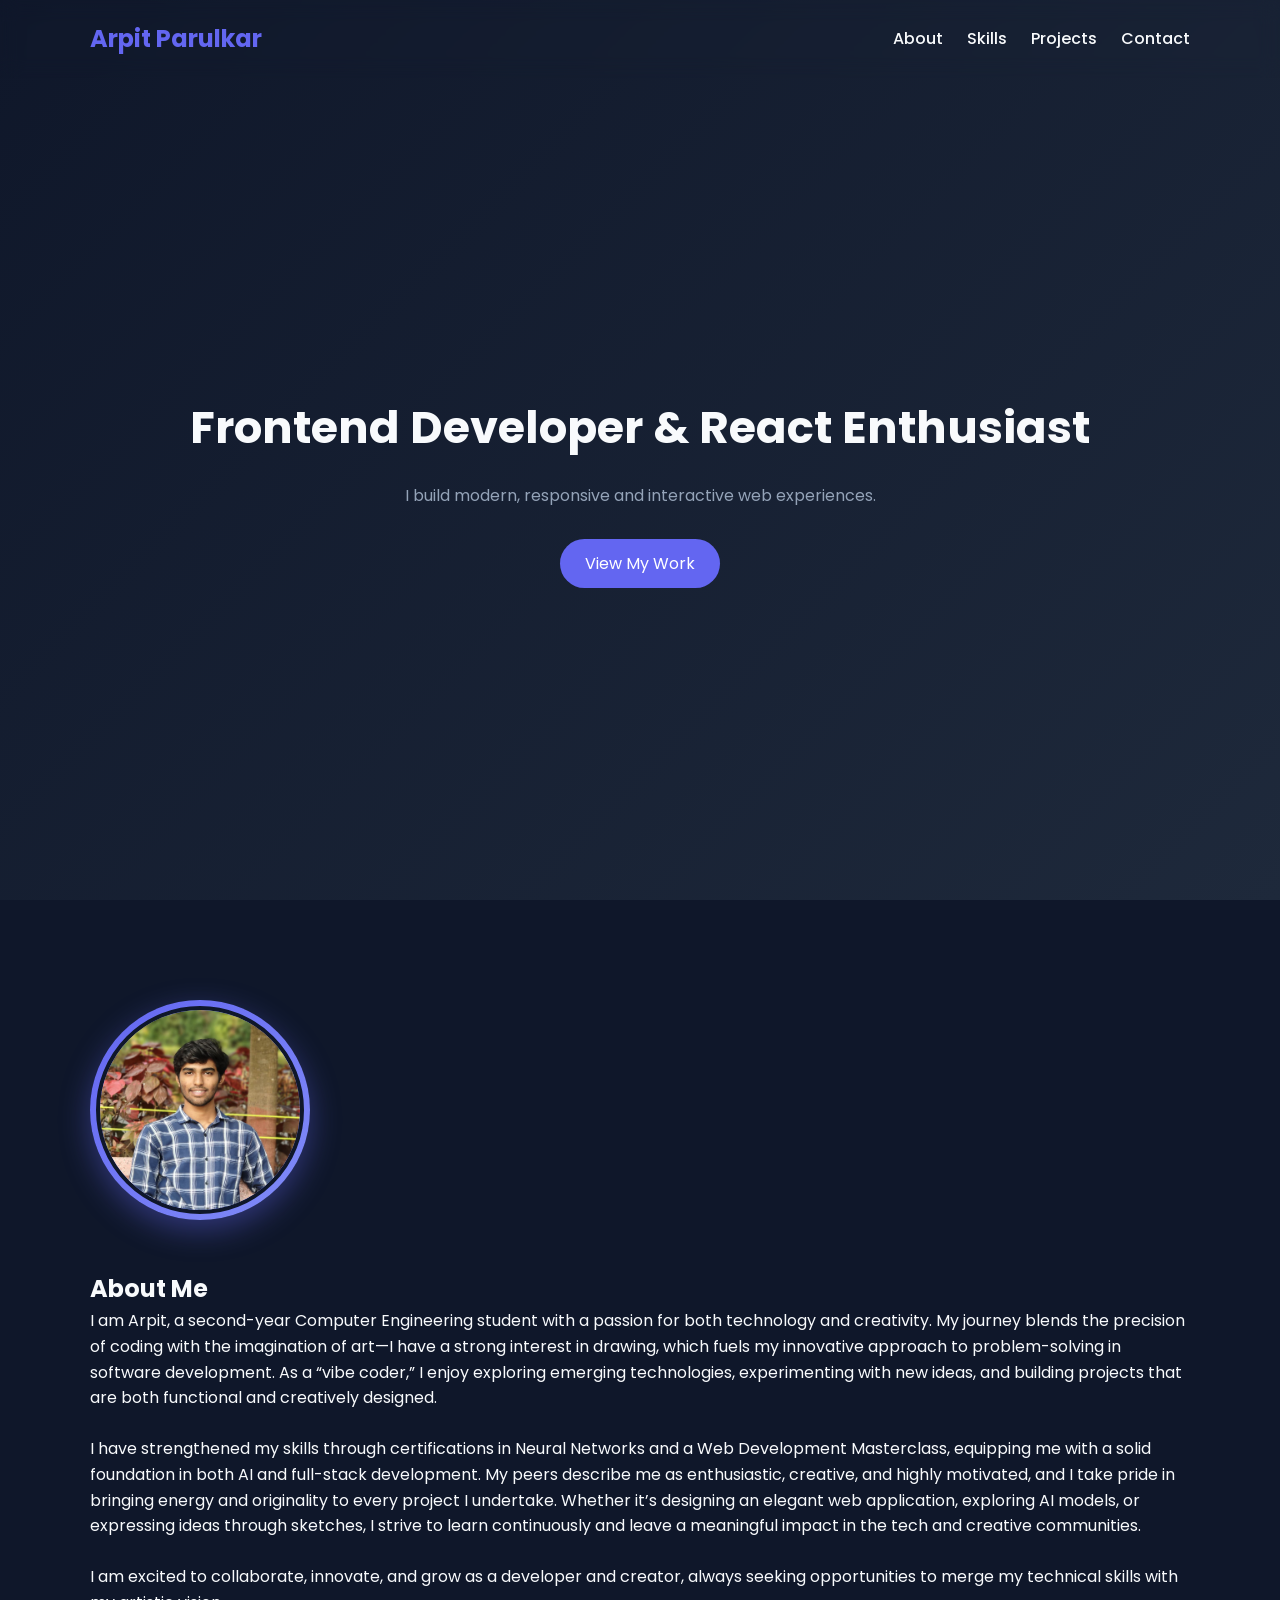
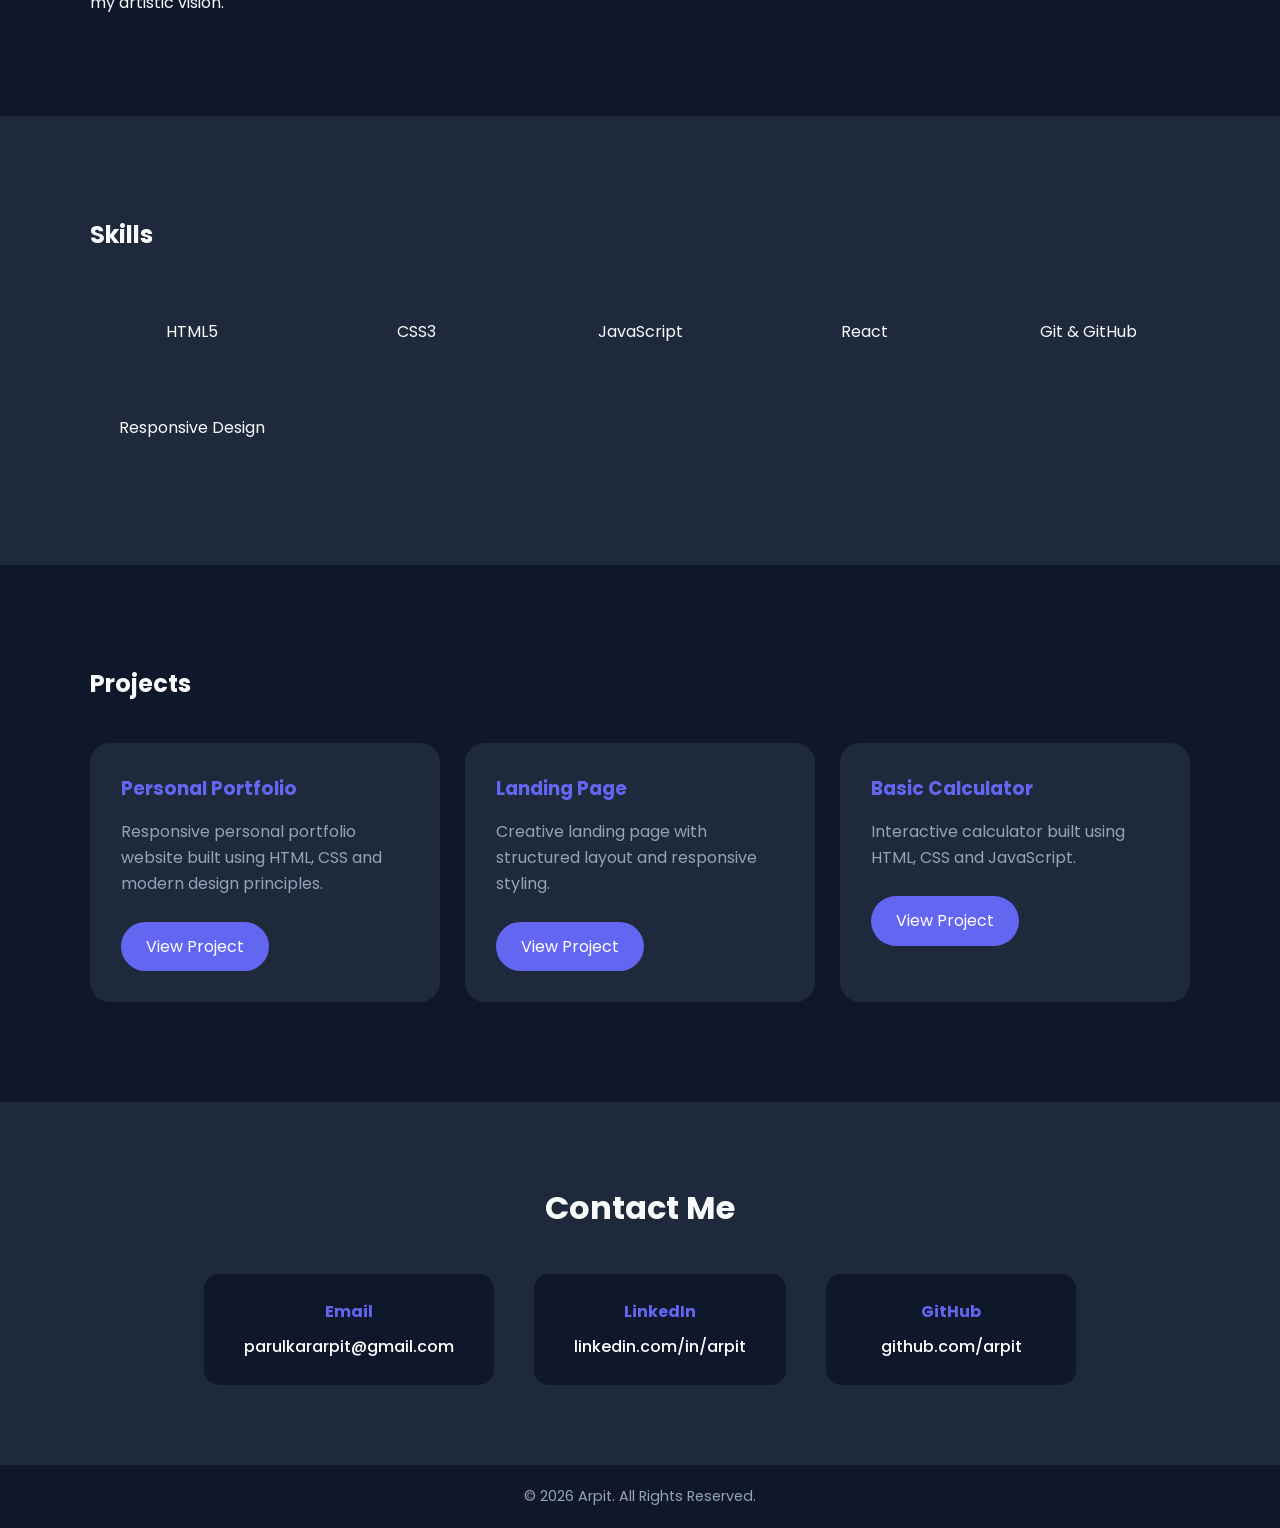
<file: index.html>
<!DOCTYPE html>
<html lang="en">
<head>
  <meta charset="UTF-8">
  <meta name="viewport" content="width=device-width, initial-scale=1.0">
  <title>Arpit | Portfolio</title>

  <!-- Google Font -->
  <link rel="preconnect" href="https://fonts.googleapis.com">
  <link href="https://fonts.googleapis.com/css2?family=Poppins:wght@300;400;600;700&display=swap" rel="stylesheet">

  <link rel="stylesheet" href="style.css">
</head>
<body>

  <!-- NAVBAR -->
  <header>
    <div class="container nav">
      <h2 class="logo">Arpit Parulkar</h2>
      <nav>
        <a href="#about">About</a>
        <a href="#skills">Skills</a>
        <a href="#projects">Projects</a>
        <a href="#contact">Contact</a>
      </nav>
    </div>
  </header>

  <!-- HERO -->
  <section class="hero">
    <div class="container hero-content">
      <h1>Frontend Developer & React Enthusiast</h1>
      <p>I build modern, responsive and interactive web experiences.</p>
      <a href="#projects" class="btn">View My Work</a>
    </div>
  </section>

  <!-- ABOUT -->
  <section id="about" class="section">
    <div class="container about">
      
      <div class="profile-frame">
        <img src="assets/profile.jpg" alt="Profile Photo">
      </div>

      <div>
        <h2>About Me</h2>
        <p>
         I am Arpit, a second-year Computer Engineering student with a passion for both technology and creativity. My journey blends the precision of coding with the imagination of art—I have a strong interest in drawing, which fuels my innovative approach to problem-solving in software development. As a “vibe coder,” I enjoy exploring emerging technologies,   experimenting with new ideas, and building projects that are both functional and creatively designed. <br><br>

I have strengthened my skills through certifications in Neural Networks and a Web Development Masterclass, equipping me with a solid foundation in both AI and full-stack development. My peers describe me as enthusiastic, creative, and highly motivated, and I take pride in bringing energy and originality to every project I undertake. Whether it’s designing an elegant web application, exploring AI models, or expressing ideas through sketches, I strive to learn continuously and leave a meaningful impact in the tech and creative communities.

<br><br>I am excited to collaborate, innovate, and grow as a developer and creator, always seeking opportunities to merge my technical skills with my artistic vision.
        </p>
      </div>
    </div>
  </section>

  <!-- SKILLS -->
  <section id="skills" class="section dark">
    <div class="container">
      <h2>Skills</h2>
      <div class="skills-grid">
        <div class="card">HTML5</div>
        <div class="card">CSS3</div>
        <div class="card">JavaScript</div>
        <div class="card">React</div>
        <div class="card">Git & GitHub</div>
        <div class="card">Responsive Design</div>
      </div>
    </div>
  </section>

  <!-- PROJECTS -->
  <section id="projects" class="section">
    <div class="container">
      <h2>Projects</h2>

      <div class="projects-grid">

        <div class="project-card">
          <h3>Personal Portfolio</h3>
          <p>Responsive personal portfolio website built using HTML, CSS and modern design principles.</p>
          <br>
          <a href="index.html" class="btn">View Project</a>
        </div>
        
        <div class="project-card">
          <h3>Landing Page</h3>
          <p>Creative landing page with structured layout and responsive styling.</p>
          <br>
          <a href="landing-page/index.html" class="btn">View Project</a>
        </div>

        <div class="project-card">
          <h3>Basic Calculator</h3>
          <p>Interactive calculator built using HTML, CSS and JavaScript.</p>
          <br>
          <a href="calculator/index.html" class="btn">View Project</a>
        </div>

      </div>
    </div>
  </section>

  <!-- CONTACT -->
  <section id="contact" class="contact">
    <h2>Contact Me</h2>
  
    <div class="contact-container">
  
      <div class="contact-item">
        <h4>Email</h4>
        <a href="parulkararpit@gmail.com">parulkararpit@gmail.com</a>
      </div>
  
      <div class="contact-item">
        <h4>LinkedIn</h4>
        <a href="https://www.linkedin.com/in/arpit-parulkar-2832a525a?utm_source=share_via&utm_content=profile&utm_medium=member_android" target="_blank">
          linkedin.com/in/arpit
        </a>
      </div>
  
      <div class="contact-item">
        <h4>GitHub</h4>
        <a href="https://github.com/ayushparulkar" target="_blank">
          github.com/arpit
        </a>
      </div>
  
    </div>
    </section>

  <!-- FOOTER -->
  <footer>
    <p>© 2026 Arpit. All Rights Reserved.</p>
  </footer>

</body>
</html>
</file>
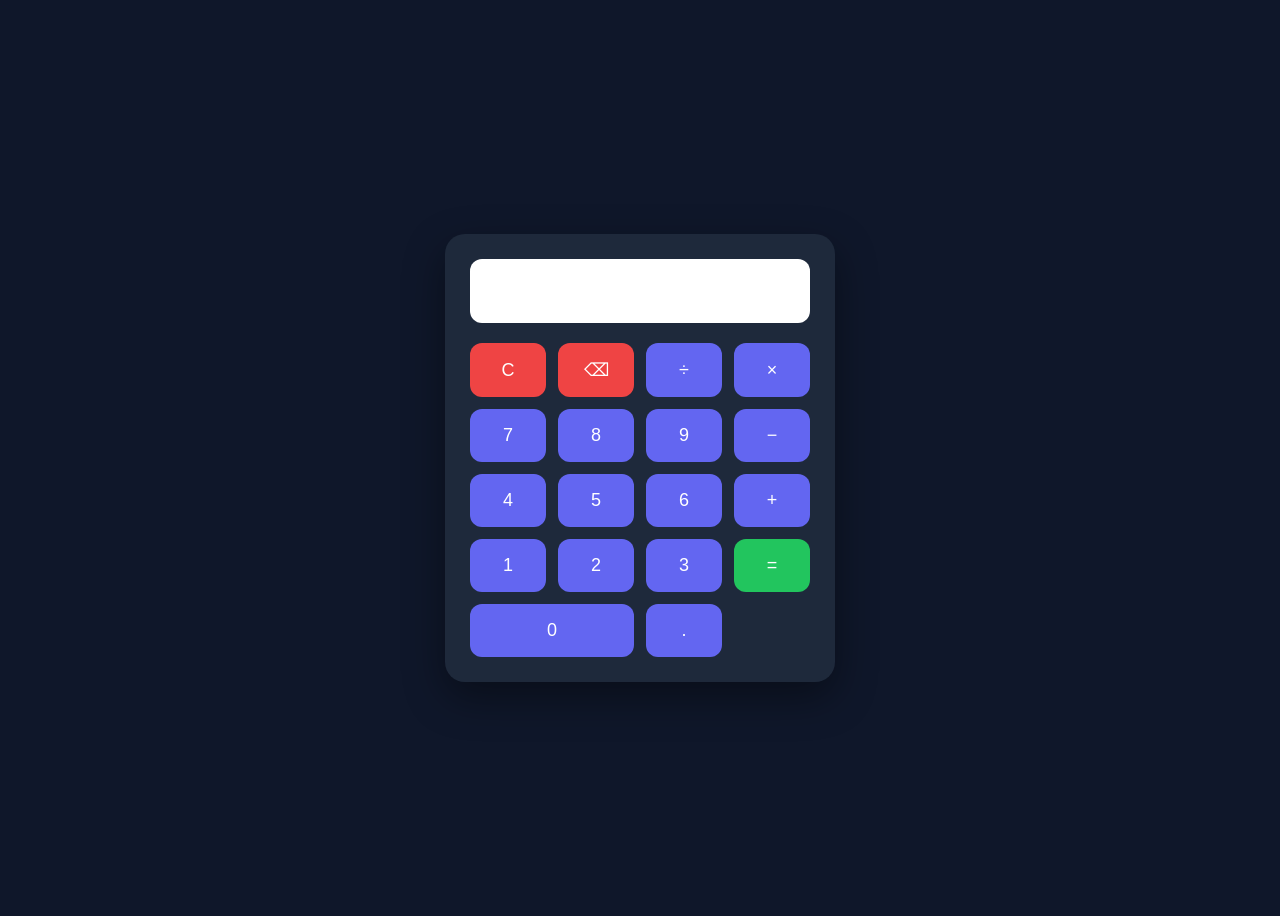
<file: calculator/index.html>
<!DOCTYPE html>
<html>
<head>
  <title>Calculator</title>
  <link rel="stylesheet" href="style.css">
</head>
<body>

  <div class="calculator">
    <input type="text" id="display" disabled>

    <div class="buttons">
      <button onclick="clearDisplay()" class="special">C</button>
      <button onclick="deleteLast()" class="special">⌫</button>
      <button onclick="appendValue('/')">÷</button>
      <button onclick="appendValue('*')">×</button>

      <button onclick="appendValue('7')">7</button>
      <button onclick="appendValue('8')">8</button>
      <button onclick="appendValue('9')">9</button>
      <button onclick="appendValue('-')">−</button>

      <button onclick="appendValue('4')">4</button>
      <button onclick="appendValue('5')">5</button>
      <button onclick="appendValue('6')">6</button>
      <button onclick="appendValue('+')">+</button>

      <button onclick="appendValue('1')">1</button>
      <button onclick="appendValue('2')">2</button>
      <button onclick="appendValue('3')">3</button>
      <button onclick="calculate()" class="equal">=</button>

      <button onclick="appendValue('0')" class="zero">0</button>
      <button onclick="appendValue('.')">.</button>
    </div>
  </div>

<script src="script.js"></script>
</body>
</html>
</file>
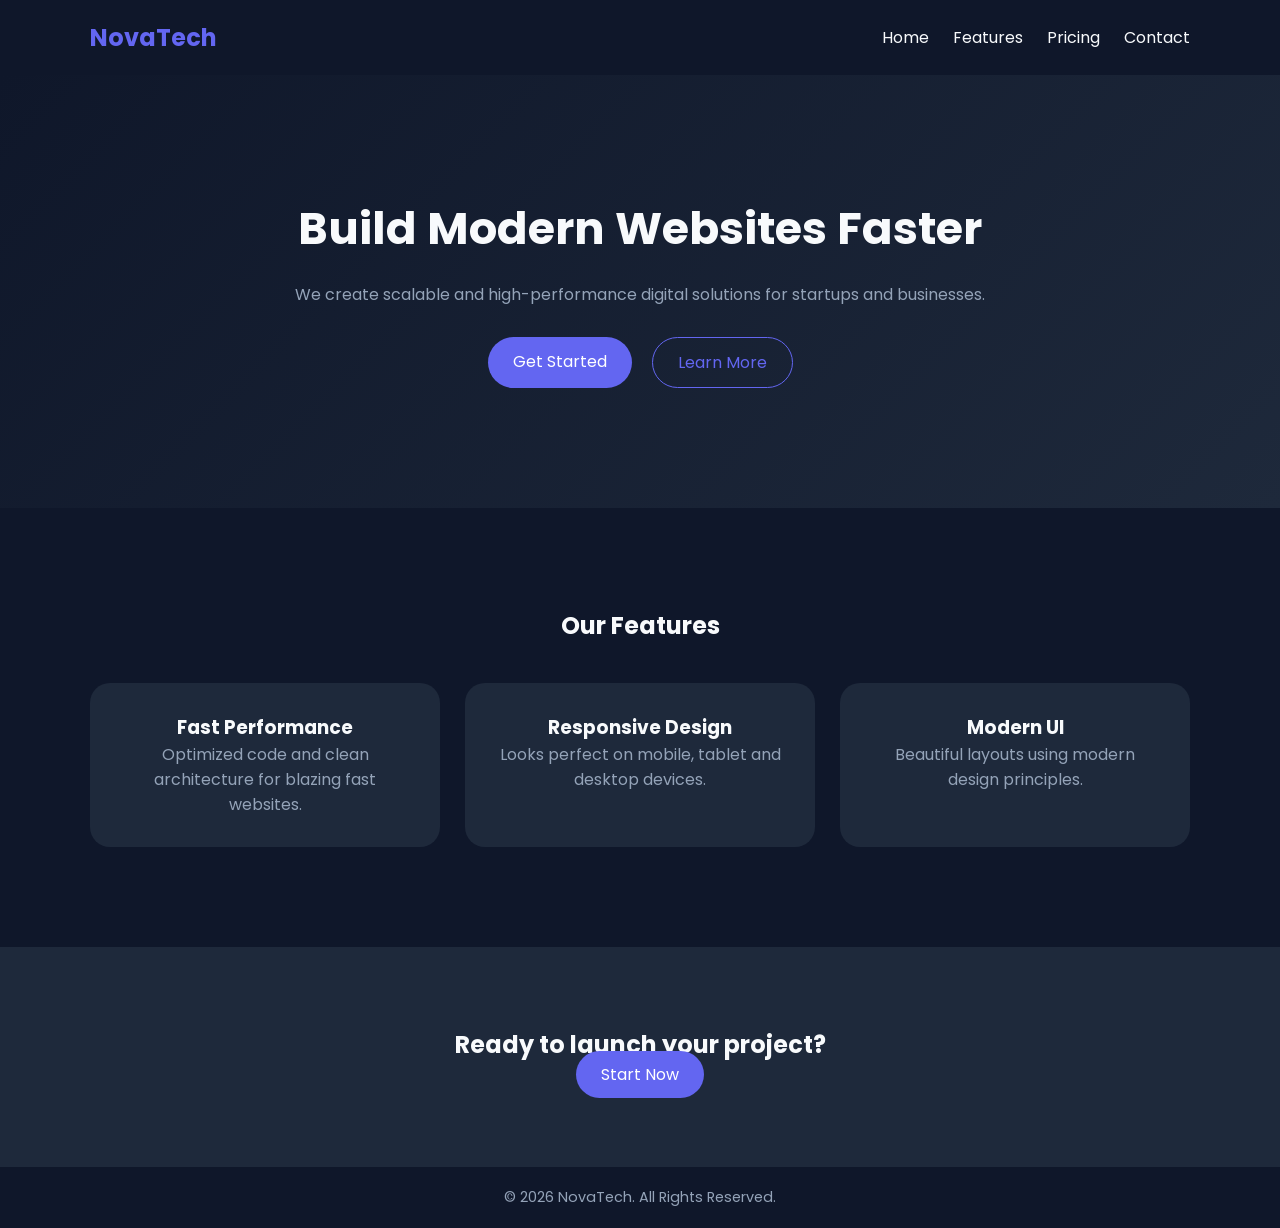
<file: landing-page/index.html>
<!DOCTYPE html>
<html lang="en">
<head>
  <meta charset="UTF-8">
  <title>NovaTech | Modern Solutions</title>
  <meta name="viewport" content="width=device-width, initial-scale=1.0">

  <link rel="preconnect" href="https://fonts.googleapis.com">
  <link href="https://fonts.googleapis.com/css2?family=Poppins:wght@300;400;600;700&display=swap" rel="stylesheet">

  <link rel="stylesheet" href="style.css">
</head>
<body>

<header>
  <div class="container nav">
    <h2 class="logo">NovaTech</h2>
    <nav>
      <a href="#">Home</a>
      <a href="#">Features</a>
      <a href="#">Pricing</a>
      <a href="#">Contact</a>
    </nav>
  </div>
</header>

<section class="hero">
  <div class="container hero-content">
    <h1>Build Modern Websites Faster</h1>
    <p>We create scalable and high-performance digital solutions for startups and businesses.</p>
    <div class="buttons">
      <a href="#" class="btn primary">Get Started</a>
      <a href="#" class="btn secondary">Learn More</a>
    </div>
  </div>
</section>

<section class="features">
  <div class="container">
    <h2>Our Features</h2>
    <div class="feature-grid">
      <div class="feature-card">
        <h3>Fast Performance</h3>
        <p>Optimized code and clean architecture for blazing fast websites.</p>
      </div>
      <div class="feature-card">
        <h3>Responsive Design</h3>
        <p>Looks perfect on mobile, tablet and desktop devices.</p>
      </div>
      <div class="feature-card">
        <h3>Modern UI</h3>
        <p>Beautiful layouts using modern design principles.</p>
      </div>
    </div>
  </div>
</section>

<section class="cta">
  <div class="container">
    <h2>Ready to launch your project?</h2>
    <a href="#" class="btn primary">Start Now</a>
  </div>
</section>

<footer>
  <p>© 2026 NovaTech. All Rights Reserved.</p>
</footer>

</body>
</html>
</file>
<file: style.css>
:root {
  --bg-color: #0f172a;
  --secondary-bg: #1e293b;
  --accent: #6366f1;
  --accent-light: #818cf8;
  --text-light: #f8fafc;
  --text-muted: #94a3b8;
}

* {
  margin: 0;
  padding: 0;
  box-sizing: border-box;
  scroll-behavior: smooth;
}

body {
  font-family: 'Poppins', sans-serif;
  background-color: var(--bg-color);
  color: var(--text-light);
  line-height: 1.6;
}

.container {
  width: 90%;
  max-width: 1100px;
  margin: auto;
}

header {
  position: fixed;
  width: 100%;
  top: 0;
  backdrop-filter: blur(10px);
  padding: 20px 0;
  z-index: 1000;
}

.nav {
  display: flex;
  justify-content: space-between;
  align-items: center;
}

nav a {
  color: var(--text-light);
  margin-left: 20px;
  text-decoration: none;
  font-weight: 500;
  transition: 0.3s;
}

nav a:hover {
  color: var(--accent-light);
}

.logo {
  font-weight: 700;
  color: var(--accent);
}

.hero {
  height: 100vh;
  display: flex;
  align-items: center;
  text-align: center;
  background: linear-gradient(135deg, #0f172a, #1e293b);
  padding-top: 80px;
}

.hero-content h1 {
  font-size: 2.8rem;
  margin-bottom: 20px;
}

.hero-content p {
  color: var(--text-muted);
  margin-bottom: 30px;
}

.btn {
  display: inline-block;
  padding: 12px 25px;
  background: var(--accent);
  color: white;
  border-radius: 30px;
  text-decoration: none;
  transition: 0.3s;
}

.btn:hover {
  background: var(--accent-light);
}

.section {
  padding: 100px 0;
}

.dark {
  background-color: var(--secondary-bg);
}

/* ABOUT */
.about {
  display: flex;
  align-items: center;
  gap: 50px;
  flex-wrap: wrap;
}

/* PROFILE FRAME */
.profile-frame {
  width: 220px;
  height: 220px;
  border-radius: 50%;
  padding: 6px;
  background: linear-gradient(135deg, #6366f1, #818cf8);
  display: flex;
  align-items: center;
  justify-content: center;
  box-shadow: 0 10px 30px rgba(99, 102, 241, 0.4);
  transition: 0.4s;
}

.profile-frame img {
  width: 100%;
  height: 100%;
  border-radius: 50%;
  object-fit: cover;
  border: 4px solid #0f172a;
}

.profile-frame:hover {
  transform: scale(1.05);
}

/* SKILLS */
.skills-grid {
  display: grid;
  grid-template-columns: repeat(auto-fit, minmax(200px, 1fr));
  gap: 20px;
  margin-top: 40px;
}

.card {
  background: #1e293b;
  padding: 25px;
  border-radius: 15px;
  text-align: center;
  transition: 0.3s;
}

.card:hover {
  transform: translateY(-5px);
  background: #334155;
}

/* PROJECTS */
.projects-grid {
  display: grid;
  grid-template-columns: repeat(auto-fit, minmax(280px, 1fr));
  gap: 25px;
  margin-top: 40px;
}

.project-card {
  background: #1e293b;
  padding: 30px;
  border-radius: 20px;
  transition: 0.4s;
  border: 1px solid transparent;
}

.project-card h3 {
  color: var(--accent);
  margin-bottom: 15px;
}

.project-card p {
  color: var(--text-muted);
}

.project-card:hover {
  transform: translateY(-8px);
  border: 1px solid var(--accent);
  box-shadow: 0 10px 30px rgba(99, 102, 241, 0.2);
}

.contact {
  padding: 80px 20px;
  text-align: center;
  background: #1e293b;
}

.contact h2 {
  margin-bottom: 40px;
  font-size: 2rem;
}

.contact-container {
  display: flex;
  justify-content: center;
  gap: 40px;
  flex-wrap: wrap;
}

.contact-item {
  background: #0f172a;
  padding: 25px 40px;
  border-radius: 15px;
  min-width: 250px;
  transition: 0.3s;
}

.contact-item:hover {
  transform: translateY(-5px);
  background: #334155;
}

.contact-item h4 {
  margin-bottom: 10px;
  color: #6366f1;
}

.contact-item a {
  text-decoration: none;
  color: white;
  font-weight: 500;
}

.contact-item a:hover {
  color: #818cf8;
}

footer {
  text-align: center;
  padding: 20px;
  background: #0f172a;
  color: var(--text-muted);
  font-size: 0.9rem;
}

/* RESPONSIVE */
@media(max-width: 768px) {
  .about {
    flex-direction: column;
    text-align: center;
  }

  .hero-content h1 {
    font-size: 2rem;
  }
}
</file>
<file: calculator/style.css>
body {
  background: #0f172a;
  display: flex;
  justify-content: center;
  align-items: center;
  height: 100vh;
  font-family: Poppins, sans-serif;
}

.calculator {
  background: #1e293b;
  padding: 25px;
  border-radius: 20px;
  width: 340px;
  box-shadow: 0 15px 40px rgba(0,0,0,0.4);
}

#display {
  width: 100%;
  padding: 18px;
  font-size: 24px;
  margin: 0 0 20px 0;
  text-align: right;
  border-radius: 12px;
  border: none;
  background: white;
  color: black;
  font-weight: bold;
  box-sizing: border-box;
}

.buttons {
  display: grid;
  grid-template-columns: repeat(4, 1fr);
  gap: 12px;
}

button {
  padding: 16px;
  font-size: 18px;
  border: none;
  border-radius: 12px;
  background: #6366f1;
  color: white;
  cursor: pointer;
  transition: 0.3s;
}

button:hover {
  background: #818cf8;
  transform: scale(1.05);
}

.special {
  background: #ef4444;
}

.special:hover {
  background: #f87171;
}

.equal {
  background: #22c55e;
}

.equal:hover {
  background: #4ade80;
}

.zero {
  grid-column: span 2;
}
</file>
<file: landing-page/style.css>
:root {
  --bg-dark: #0f172a;
  --bg-light: #1e293b;
  --accent: #6366f1;
  --accent-light: #818cf8;
  --text-light: #f8fafc;
  --text-muted: #94a3b8;
}

* {
  margin: 0;
  padding: 0;
  box-sizing: border-box;
  scroll-behavior: smooth;
}

body {
  font-family: 'Poppins', sans-serif;
  background-color: var(--bg-dark);
  color: var(--text-light);
}

.container {
  width: 90%;
  max-width: 1100px;
  margin: auto;
}

header {
  padding: 20px 0;
  background: transparent;
}

.nav {
  display: flex;
  justify-content: space-between;
  align-items: center;
}

nav a {
  margin-left: 20px;
  text-decoration: none;
  color: var(--text-light);
  transition: 0.3s;
}

nav a:hover {
  color: var(--accent-light);
}

.logo {
  color: var(--accent);
  font-weight: 700;
}

.hero {
  text-align: center;
  padding: 120px 0;
  background: linear-gradient(135deg, #0f172a, #1e293b);
}

.hero h1 {
  font-size: 2.8rem;
  margin-bottom: 20px;
}

.hero p {
  color: var(--text-muted);
  margin-bottom: 30px;
}

.buttons {
  display: flex;
  justify-content: center;
  gap: 20px;
}

.btn {
  padding: 12px 25px;
  border-radius: 30px;
  text-decoration: none;
  transition: 0.3s;
}

.primary {
  background: var(--accent);
  color: white;
}

.primary:hover {
  background: var(--accent-light);
}

.secondary {
  border: 1px solid var(--accent);
  color: var(--accent);
}

.secondary:hover {
  background: var(--accent);
  color: white;
}

.features {
  padding: 100px 0;
  text-align: center;
}

.feature-grid {
  display: grid;
  grid-template-columns: repeat(auto-fit, minmax(250px, 1fr));
  gap: 25px;
  margin-top: 40px;
}

.feature-card {
  background: var(--bg-light);
  padding: 30px;
  border-radius: 20px;
  transition: 0.3s;
}

.feature-card:hover {
  transform: translateY(-8px);
  background: #334155;
}

.feature-card p {
  color: var(--text-muted);
}

.cta {
  padding: 80px 0;
  text-align: center;
  background: var(--bg-light);
}

footer {
  text-align: center;
  padding: 20px;
  background: #0f172a;
  color: var(--text-muted);
  font-size: 0.9rem;
}

@media(max-width: 768px) {
  .hero h1 {
    font-size: 2rem;
  }

  .buttons {
    flex-direction: column;
  }
}
</file>
